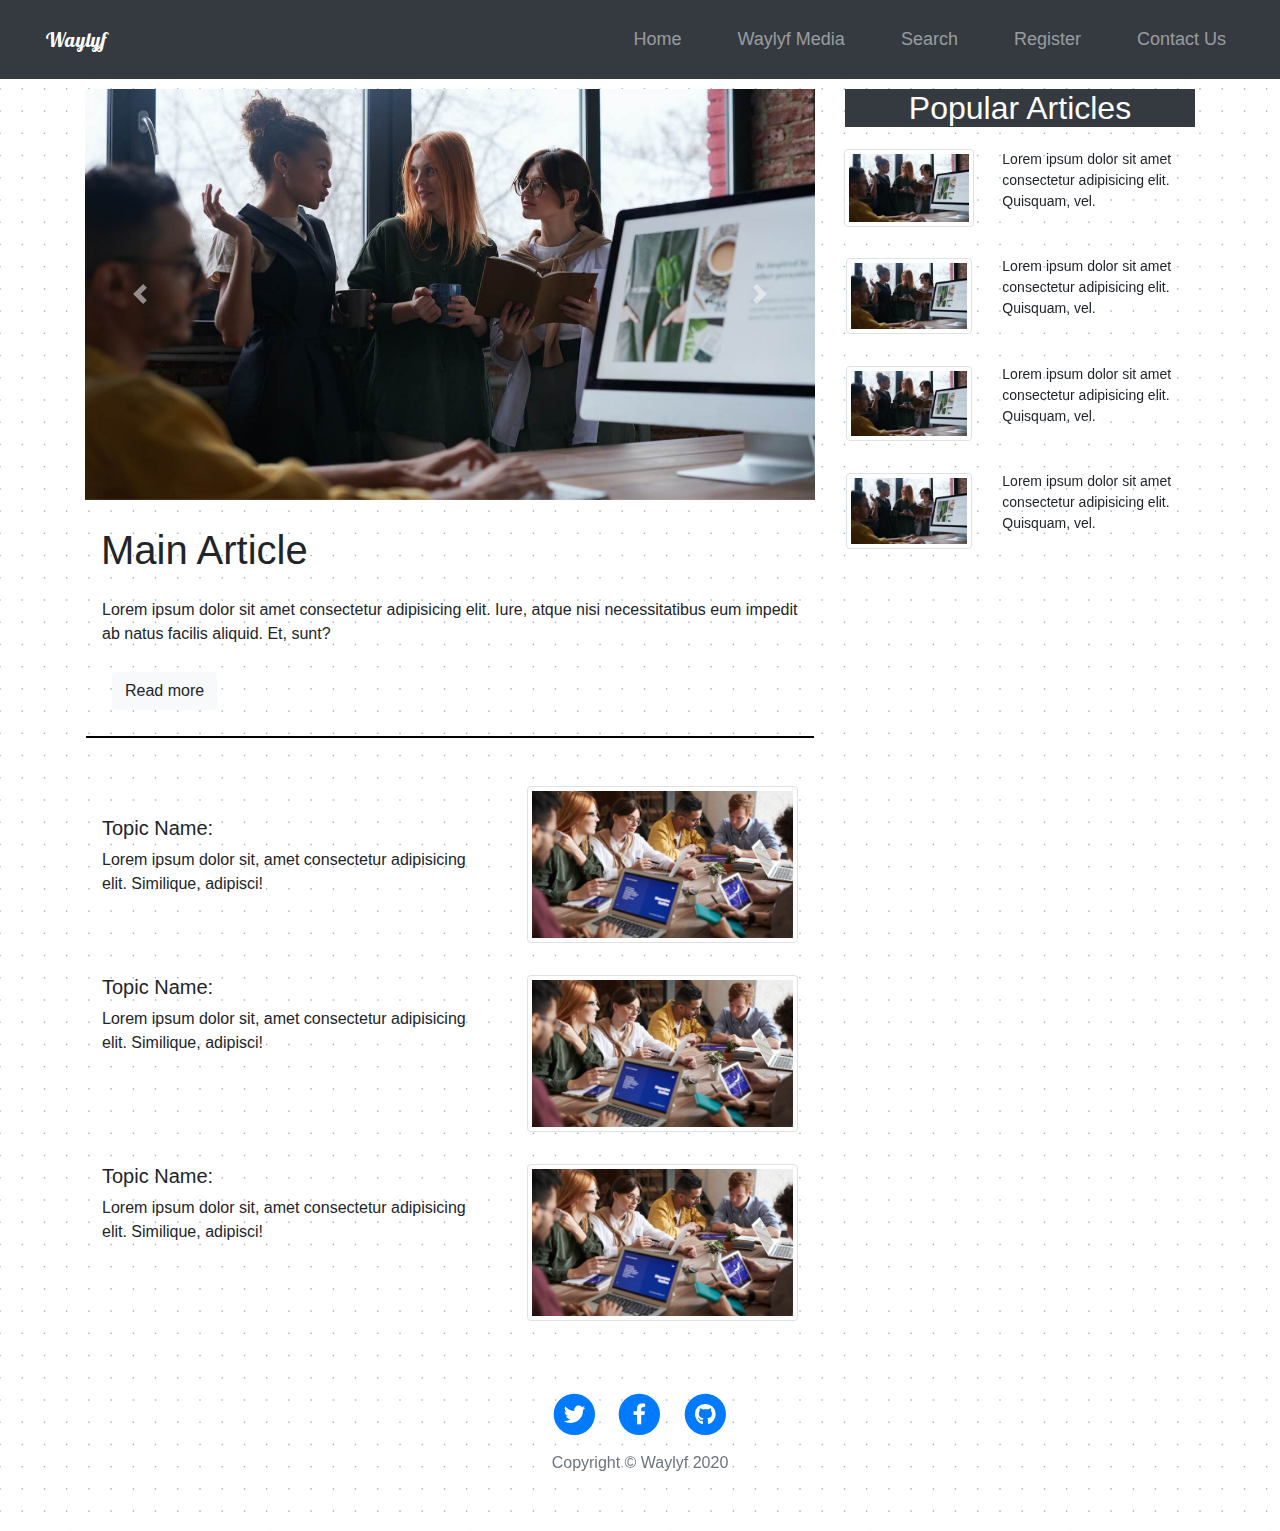
<file: index.html>
<!DOCTYPE html>
<html lang="en">

<head>
    <meta charset="UTF-8">
    <meta name="viewport" content="width=device-width, initial-scale=1.0">
    <title>Waylyf</title>
    <link rel="stylesheet" type='text/css' href="./css/style.css">
    <link href="https://fonts.googleapis.com/css?family=Lobster&display=swap" rel="stylesheet">
    <link rel="stylesheet" href="https://maxcdn.bootstrapcdn.com/bootstrap/4.0.0/css/bootstrap.min.css"
        integrity="sha384-Gn5384xqQ1aoWXA+058RXPxPg6fy4IWvTNh0E263XmFcJlSAwiGgFAW/dAiS6JXm" crossorigin="anonymous">
    <link rel="icon" href="./img/icon.png" type="image/icon type">
    <link href="https://cdnjs.cloudflare.com/ajax/libs/font-awesome/5.13.0/css/all.min.css" rel="stylesheet"
        type="text/css">
</head>

<body>
    <nav class="navbar navbar-expand-md navbar-dark bg-dark">
        <a href="#" class="navbar-brand">Waylyf</a>
        <button class="navbar-toggler" data-toggle="collapse" data-target="#navbar-menu">
            <span class="navbar-toggler-icon"></span>
        </button>
        <div class="collapse navbar-collapse" id="navbar-menu">
            <ul class="navbar-nav ml-auto">
                <li class="nav-item">
                    <a class="nav-link" href="#">Home</a>
                </li>
                <li class="nav-item">
                    <a href="#" class="nav-link">Waylyf Media</a>
                </li>
                <li class="nav-item">
                    <a href="#" class="nav-link">Search</a>
                </li>
                <li class="nav-item">
                    <a href="#" class="nav-link">Register</a>
                </li>
                <li class="nav-item">
                    <a href="#" class="nav-link">Contact Us</a>
                </li>
            </ul>
        </div>
    </nav>
    <div class="container" style="margin-top: 10px;">

        <div class="row">

            <div class="col-md-8">
                <!--Image Slider-->
                <div id="carouselExampleControls" class="carousel slide" data-ride="carousel">
                    <div class="carousel-inner">
                        <div class="carousel-item active">
                            <img class="d-block w-100" src="./img/1.jpg" alt="First slide">
                        </div>
                        <div class="carousel-item">
                            <img class="d-block w-100" src="./img/2.jpg" alt="Second slide">
                        </div>
                        <div class="carousel-item">
                            <img class="d-block w-100" src="./img/3.jpg" alt="Third slide">
                        </div>
                    </div>
                    <a class="carousel-control-prev" href="#carouselExampleControls" role="button" data-slide="prev">
                        <span class="carousel-control-prev-icon" aria-hidden="true"></span>
                        <span class="sr-only">Previous</span>
                    </a>
                    <a class="carousel-control-next" href="#carouselExampleControls" role="button" data-slide="next">
                        <span class="carousel-control-next-icon" aria-hidden="true"></span>
                        <span class="sr-only">Next</span>
                    </a>
                </div>
                <div class="row" style="margin-top: 10px;">
                    <div class="col-sm-12">
                        <div class="col-sm-12" style="padding: 1em;">
                            <h1>Main Article</h1>
                            <div class="row left-cont-main" style="border-bottom: black solid 2px;">
                                <div class="col-sm-12">
                                    <p>Lorem ipsum dolor sit amet consectetur adipisicing elit. Iure, atque nisi
                                        necessitatibus eum impedit ab natus facilis aliquid. Et, sunt?</p>
                                    <div class="collapse" id="readmore" style="margin: 0;padding:0;">
                                        <p>READ MORE CONTENT: Lorem ipsum dolor sit amet consectetur adipisicing elit.
                                            Consequatur eum animi iure dignissimos exercitationem molestiae excepturi
                                            tenetur
                                            debitis officia reiciendis.</p>
                                    </div>
                                    <button type="button" class="btn btn-light" data-toggle="collapse"
                                        style="margin: 10px;" data-target="#readmore">Read more</button>

                                </div>
                            </div>
                        </div>

                        <div class="col-sm-12" style="padding: 1em;">
                            <div class="row">
                                <div class="col-sm-12">
                                    <div class="row">

                                        <div class=" col-7" style="padding: 1em; margin: auto;">
                                            <h5>Topic Name:</h5>
                                            <p>Lorem ipsum dolor sit, amet consectetur adipisicing elit.
                                                Similique, adipisci!</p>
                                        </div>
                                        <div class="col-5" style="padding:1em; margin: auto;">
                                            <img src="./img/2.jpg" class="img-thumbnail" style="width: 100%;" alt="">

                                        </div>

                                    </div>
                                </div>
                                <div class="col-sm-12">
                                    <div class="row">

                                        <div class=" col-7" style="padding: 1em;">
                                            <h5>Topic Name:</h5>
                                            <p>Lorem ipsum dolor sit, amet consectetur adipisicing elit.
                                                Similique, adipisci!</p>
                                        </div>

                                        <div class="col-5" style="padding:1em;">
                                            <img src="./img/2.jpg" class="img-thumbnail" style="width: 100%;" alt="">

                                        </div>

                                    </div>
                                </div>

                                <div class="col-sm-12">
                                    <div class="row">

                                        <div class=" col-7" style="padding: 1em;">
                                            <h5>Topic Name:</h5>
                                            <p>Lorem ipsum dolor sit, amet consectetur adipisicing elit.
                                                Similique, adipisci!</p>
                                        </div>

                                        <div class="col-5" style="padding:1em;">
                                            <img src="./img/2.jpg" class="img-thumbnail" style="width: 100%;" alt="">

                                        </div>

                                    </div>
                                </div>

                            </div>
                        </div>

                    </div>



                </div>
            </div>

            <!--Right Sticky Menu Bar-->

            <div class="col-md-4">
                <div class="make-me-sticky">
                    <h2 class="mb-2 bg-dark text-white" style="text-align: center;">Popular Articles</h2>
                    <div class="row articles">
                        <div style="overflow: hidden;">
                            <div class="col-sm-12">
                                <div class="row">
                                    <div class="col-5" style="padding:1em;">
                                        <img src="./img/1.jpg" class="img-thumbnail" style="width: 100%;" alt="">

                                    </div>
                                    <div class=" col-7" style="padding: 1em;">
                                        <p>Lorem ipsum dolor sit amet consectetur adipisicing elit. Quisquam, vel.</p>
                                    </div>
                                </div>
                            </div>
                            <div class="col-sm-12">
                                <div class="row">
                                    <div class="col-5" style="padding:1rem;">
                                        <img src="./img/1.jpg" class="img-thumbnail"
                                            style="width: 100%; vertical-align: middle;" alt="">

                                    </div>
                                    <div class="col-7" style="padding: 1em;">
                                        <p>Lorem ipsum dolor sit amet consectetur adipisicing elit. Quisquam, vel.</p>
                                    </div>
                                </div>
                            </div>
                            <div class="col-sm-12">
                                <div class="row">
                                    <div class="col-5" style="padding:1rem;">
                                        <img src="./img/1.jpg" class="img-thumbnail"
                                            style="width: 100%; vertical-align: middle;" alt="">

                                    </div>
                                    <div class="col-7" style="padding: 1em;">
                                        <p>Lorem ipsum dolor sit amet consectetur adipisicing elit. Quisquam, vel.</p>
                                    </div>
                                </div>
                            </div>
                            <div class="col-sm-12">
                                <div class="row">
                                    <div class="col-5" style="padding:1rem;">
                                        <img src="./img/1.jpg" class="img-thumbnail"
                                            style="width: 100%; vertical-align: middle;" alt="">

                                    </div>
                                    <div class="col-7" style="padding: 1em;">
                                        <p>Lorem ipsum dolor sit amet consectetur adipisicing elit. Quisquam, vel.</p>
                                    </div>
                                </div>
                            </div>
                        </div>
                    </div>
                </div>
            </div>


        </div>

    </div>

    <footer>
        <div class="container">
            <div class="row">
                <div class="col-lg-8 col-md-10 mx-auto">
                    <ul class="list-inline text-center">
                        <li class="list-inline-item">
                            <a href="#">
                                <span class="fa-stack fa-lg">
                                    <i class="fas fa-circle fa-stack-2x"></i>
                                    <i class="fab fa-twitter fa-stack-1x fa-inverse"></i>
                                </span>
                            </a>
                        </li>
                        <li class="list-inline-item">
                            <a href="#">
                                <span class="fa-stack fa-lg">
                                    <i class="fas fa-circle fa-stack-2x"></i>
                                    <i class="fab fa-facebook-f fa-stack-1x fa-inverse"></i>
                                </span>
                            </a>
                        </li>
                        <li class="list-inline-item">
                            <a href="#">
                                <span class="fa-stack fa-lg">
                                    <i class="fas fa-circle fa-stack-2x"></i>
                                    <i class="fab fa-github fa-stack-1x fa-inverse"></i>
                                </span>
                            </a>
                        </li>
                    </ul>
                    <p class="text-muted" style="text-align: center;">Copyright &copy; Waylyf 2020</p>
                </div>
            </div>
        </div>
    </footer>

    <script src="https://ajax.googleapis.com/ajax/libs/jquery/3.4.1/jquery.min.js"></script>
    <script src="./js/script.js"></script>
    <script src="https://code.jquery.com/jquery-3.2.1.slim.min.js"
        integrity="sha384-KJ3o2DKtIkvYIK3UENzmM7KCkRr/rE9/Qpg6aAZGJwFDMVNA/GpGFF93hXpG5KkN"
        crossorigin="anonymous"></script>
    <script src="https://cdnjs.cloudflare.com/ajax/libs/popper.js/1.12.9/umd/popper.min.js"
        integrity="sha384-ApNbgh9B+Y1QKtv3Rn7W3mgPxhU9K/ScQsAP7hUibX39j7fakFPskvXusvfa0b4Q"
        crossorigin="anonymous"></script>
    <script src="https://maxcdn.bootstrapcdn.com/bootstrap/4.0.0/js/bootstrap.min.js"
        integrity="sha384-JZR6Spejh4U02d8jOt6vLEHfe/JQGiRRSQQxSfFWpi1MquVdAyjUar5+76PVCmYl"
        crossorigin="anonymous"></script>
</body>

</html>
</file>
<file: css/style.css>
.navbar li{
    padding: 10px;
    font-size: large;
    padding-right: 30px;
}
.navbar-brand{
    font-family: 'Lobster', cursive;
    padding: 30px;
}
.navbar-collapse{
    padding-left: 30px;
}
.menu-main{
    margin-bottom: 1em;
    padding: 1em;
}
footer{
    padding: 40px;
}
.left-cont-main div{
    padding: 1em;
}
.make-me-sticky {
    position: sticky;
    top: 10px;

    /* For Bootstrap 4 */
    /* padding: 0 15px; */
}
.articles{
    font-size: 14px;
}
body{
    background-image: url("../img/dot-grid.png");
    background-repeat: repeat;
}
.container{
    background-color: rgba(255, 255, 255, 0);
}
</file>
